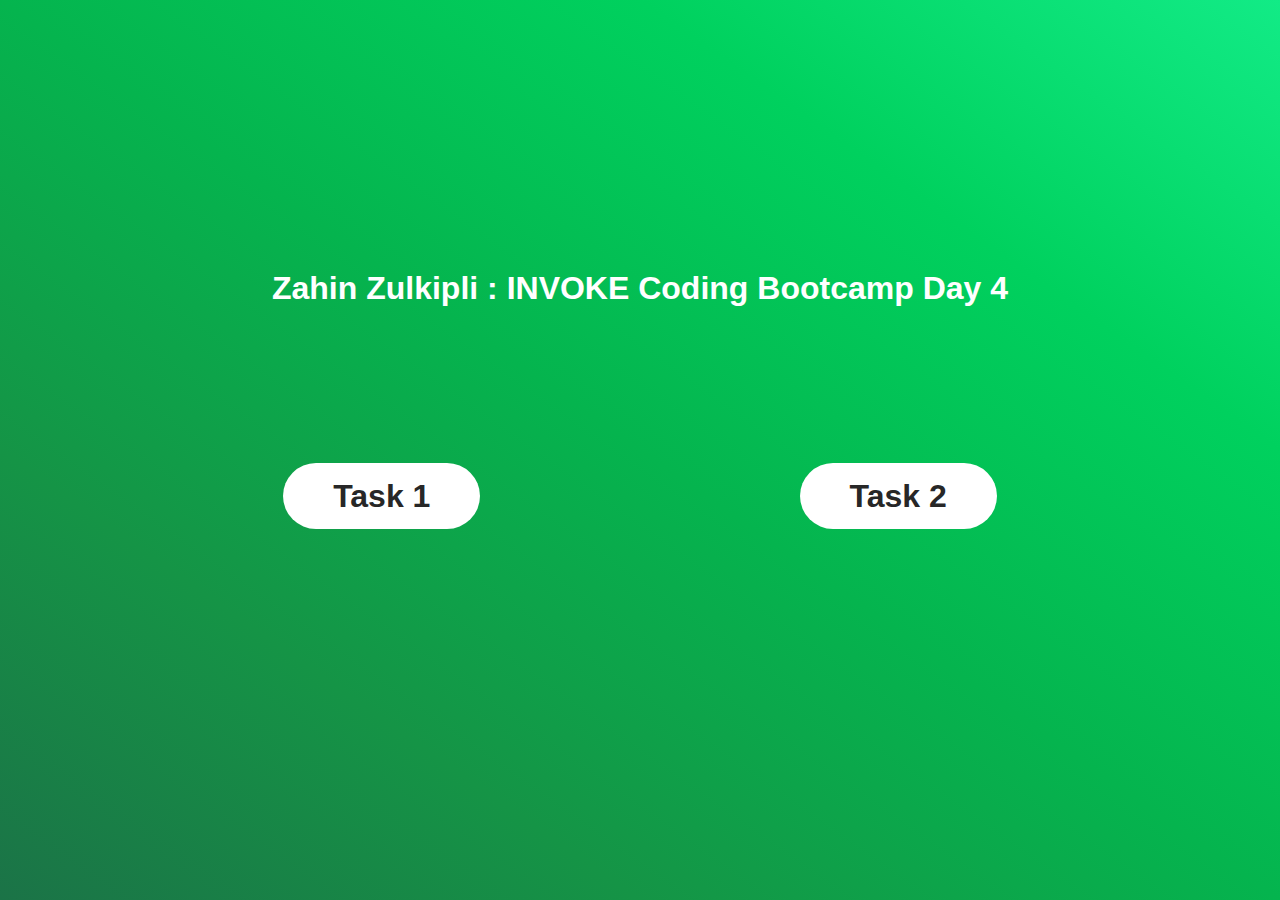
<file: index.html>
<!DOCTYPE html>
<html lang="en">
<head>
    <meta charset="UTF-8">
    <meta http-equiv="X-UA-Compatible" content="IE=edge">
    <meta name="viewport" content="width=device-width, initial-scale=1.0">
    <title>Day 4 INVOKE coding challenge</title>

    <style>
        * {
            margin: 0;
            padding: 0;
        }
        html, body {
            font-family: sans-serif;
            height: 100vh;
            width: 100vw;
            background-image: linear-gradient(to right top, #1b7347, #159446, #05b44e, #00d15e, #12eb86);
        }
        #container {
            height: auto;
            width: 100%;
            text-align: center;
        }
        .column-1, .column-2 {
            width: 40%;
            display: inline-block;
            padding-top: 19vh;
            box-sizing: border-box;
        }
        .link-header {
            text-decoration: none;
            font-size: 2rem;
            font-weight: 600;
            color: rgb(39, 39, 39);
            background-color: white;
            padding: 15px 50px;
            border-radius: 40px;
        }
        .my-name {
            padding-top: 30vh;
            color: white;
        }
    </style>

</head>
<body>
    <div id="container">
        <div class="my-name">
            <h1>Zahin Zulkipli : INVOKE Coding Bootcamp Day 4</h1>
        </div>
        <div class="column-1">
            <a href="landing1.html" class="link-header" target="blank">Task 1</a>
        </div>
        <div class="column-2">
            <a href="landing2.html" class="link-header" target="blank">Task 2</a>
        </div>
    </div>
</body>
</html>
</file>
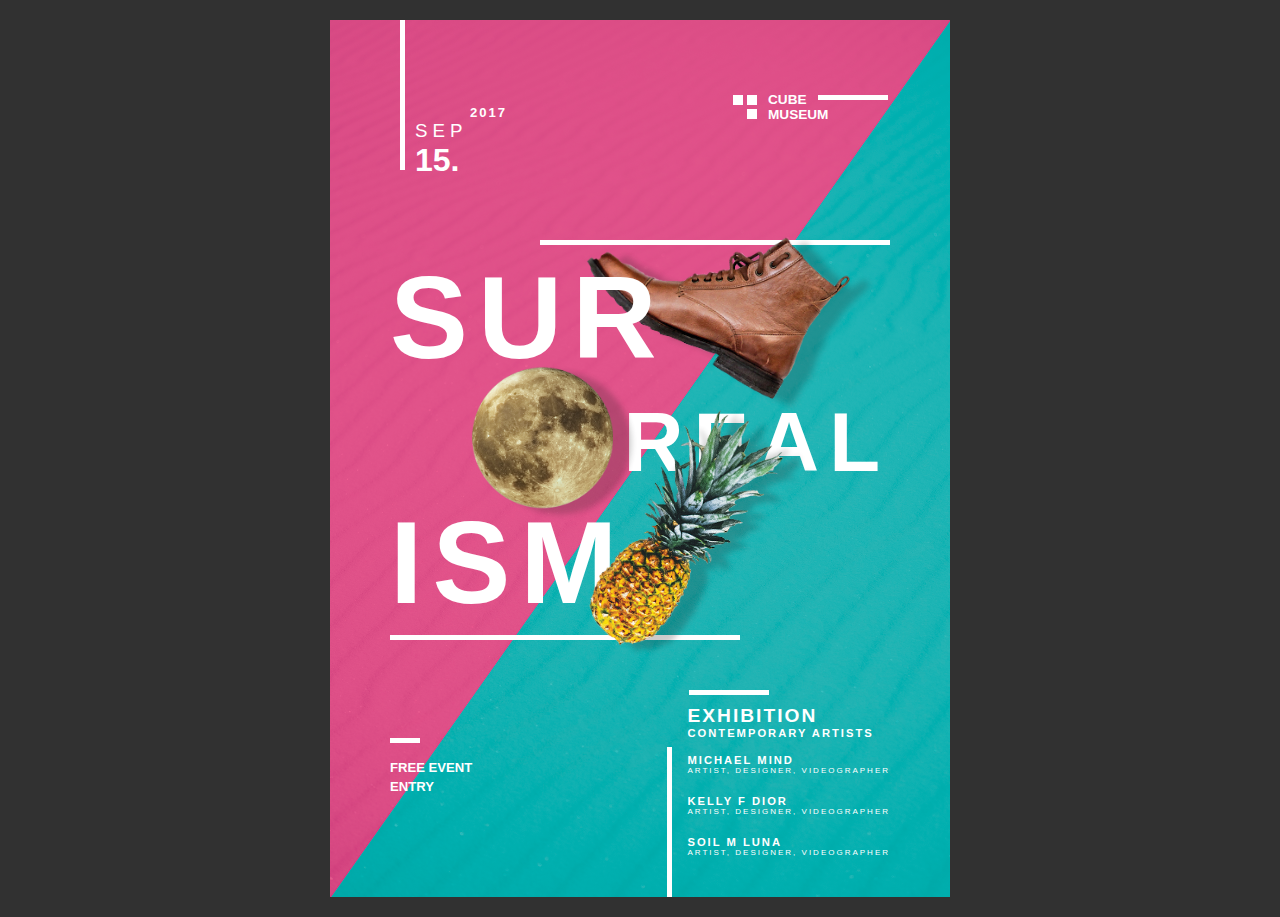
<file: animation.html>
<!DOCTYPE html>
<html lang="en">
<head>
    <meta charset="UTF-8">
    <meta http-equiv="X-UA-Compatible" content="IE=edge">
    <meta name="viewport" content="width=device-width, initial-scale=1.0">
    <title>Poster 2</title>

    <link rel="stylesheet" href="animation-styles.css">

</head>
<body>
    <div id="container">
        <div id="image-holder">

            <div id="element-middle">
                <div class="middle-white-bar-1"></div>
                <div class="middle-white-bar-2"></div>
                <h1 class="middle-text-1">SUR</h1>
                <h1 class="middle-text-2">REAL</h1>
                <h1 class="middle-text-3">ISM</h1>
                <img src="animation-assets/shoes.png" alt="image for middle element" class="middle-image-1">
                <img src="animation-assets/moon.png" alt="image for middle element" class="middle-image-2">
                <img src="animation-assets/pineapple.png" alt="image for middle element" class="middle-image-3">
            </div>

            <div id="element-top-left">
                <div class="top-left-white-bar"></div>
                <div class="top-left-text-1">
                    <h3>2017</h3>
                </div>
                <div class="top-left-text-2">
                    <h3>SEP</h3>
                    <h2>15.</h2>
                </div>
            </div>

            <div id="element-top-right">
                <div class="top-right-3-squares">
                    <div class="top-right-single-square-1"></div>
                    <div class="top-right-single-square-2"></div>
                    <div class="top-right-single-square-3"></div>
                </div>
                <div class="top-right-text">
                    <h3>CUBE</h3>
                    <h3>MUSEUM</h3>
                </div>
                <div class="top-right-white-bar"></div>
            </div>

            <div id="element-bottom-left">
                <div class="bottom-left-white-bar"></div>
                <div class="bottom-left-text">
                    <h3>FREE EVENT</h3>
                    <h3>ENTRY</h3>
                </div>
            </div>

            <div id="element-bottom-right">
                <div class="bottom-right-white-bar-1"></div>
                <div class="bottom-right-white-bar-2"></div>
                <div class="bottom-right-text">
                    <h2>EXHIBITION</h2>
                    <h3 class="subtitle">CONTEMPORARY ARTISTS</h3>
                    <h3>MICHAEL MIND</h3>
                    <p>ARTIST, DESIGNER, VIDEOGRAPHER</p>
                    <h3>KELLY F DIOR</h3>
                    <p>ARTIST, DESIGNER, VIDEOGRAPHER</p>
                    <h3>SOIL M LUNA</h3>
                    <p>ARTIST, DESIGNER, VIDEOGRAPHER</p>
                </div>
            </div>

        </div>
    </div>
</body>
</html>
</file>
<file: animation-styles.css>
* {
    margin: 0;
    padding: 0;
    font-family: Arial, Helvetica, sans-serif;
}

html, body {
    width: 100%;
    height: 800px;
    background-color: rgb(49, 49, 49);
}

#container {
    width: auto;
    height: auto;
    padding: 20px 0;
}

#image-holder {
    height: 877px;
    width: 620px;
    background-image: url(animation-assets/bg-2.png);
    background-size: contain;
    margin: auto;
    position: relative;
}

/* MIDDLE ELEMENT */

#element-middle {
    position: absolute;
    height: 400px;
    width: 500px;
    /* background-color: rgb(255, 0, 0); */
    top: 220px;
    left: 60px;
}

.middle-white-bar-1 {
    height: 5px;
    width: 350px;
    background-color: white;
    position: absolute;
    top: 0;
    right: 0;
    animation-name: whiteBarAnimate1;
    animation-duration: 3s;
    animation-iteration-count: infinite;
}
    @keyframes whiteBarAnimate1 {
        0% {
            width: 0;
        }
        50% {
            width: 350px;
        }
        100% {
            width: 0;
        }
    }

.middle-white-bar-2 {
    height: 5px;
    width: 350px;
    background-color: white;
    position: absolute;
    bottom: 0;
    left: 0;
    animation-name: whiteBarAnimate2;
    animation-duration: 3s;
    animation-iteration-count: infinite;
}
    @keyframes whiteBarAnimate2 {
        0% {
            width: 0;
        }
        50% {
            width: 350px;
        }
        100% {
            width: 0;
        }
    }

.middle-text-1 {
    position: absolute;
    color: white;
    font-size: 7.3rem;
    top: 10px;
    left: 0;
    letter-spacing: 10px;
    z-index: 10;
}
.middle-text-2 {
    position: absolute;
    color: white;
    font-size: 5.2rem;
    top: 155px;
    right: 0;
    letter-spacing: 10px;
}
.middle-text-3 {
    position: absolute;
    color: white;
    font-size: 7.3rem;
    bottom: 10px;
    left: 0;
    letter-spacing: 10px;
}

.middle-image-1 {
    position: absolute;
    width: 58%;
    top: -4px;
    left: 194px;
    z-index: 1;
    animation-name: animateImage;
    animation-duration: 3s;
    animation-iteration-count: infinite;
    animation-timing-function: cubic-bezier(0.23, 1, 0.320, 1);
}
    @keyframes animateImage {
        0% {
            transform: scale(0);
            /* opacity: 0; */
        }
        50% {
            transform: scale(100%);
            /* opacity: 1; */
        }
        100% {
            transform: scale(0);
            /* opacity: 0; */
        }
    }

.middle-image-2 {
    position: absolute;
    width: 33%;
    top: 126px;
    left: 82px;
    animation-name: animateImage;
    animation-duration: 3s;
    animation-iteration-count: infinite;
    animation-timing-function: cubic-bezier(0.23, 1, 0.320, 1);
    animation-delay: 500ms;
}

.middle-image-3 {
    position: absolute;
    width: 45%;
    bottom: -16px;
    right: 76px;
    animation-name: animateImage;
    animation-duration: 3s;
    animation-iteration-count: infinite;
    animation-timing-function: cubic-bezier(0.23, 1, 0.320, 1);
    animation-delay: 1s;
    animation-fill-mode: both;
}

/* TOP LEFT ELEMENT */

#element-top-left {
    height: 200px;
    width: 200px;
    /* background-color: yellow; */
    position: relative;
    top: 0;
    left: 70px;
}

.top-left-white-bar {
    height: 150px;
    width: 5px;
    background-color: white;
    position: absolute;
    top: 0;
    left: 0;
}

.top-left-text-1 {
    position: absolute;
    color: white;
    top: 85px;
    left: 70px;
    font-size: 0.7rem;
    letter-spacing: 2px;
}

.top-left-text-2 {
    position: absolute;
    color: white;
    top: 100px;
    left: 15px;
}

.top-left-text-2 h3 {
    font-weight: 100;
    letter-spacing: 5px;
}

.top-left-text-2 h2 {
    font-size: 2rem;
}

.top-left-text-1 h3 {
    font-weight: 800;
}

/* TOP RIGHT ELEMENT */

#element-top-right {
    width: 155px;
    height: 25px;
    /* background-color: blue; */
    position: absolute;
    top: 75px;
    right: 62px;
}

.top-right-3-squares {
    height: auto;
    width: auto;
    position: absolute;
}

.top-right-single-square-1 {
    height: 10px;
    width: 10px;
    background-color: white;
    position: absolute;
    top: 0px;
    left: 0px;
}
.top-right-single-square-2 {
    height: 10px;
    width: 10px;
    background-color: white;
    position: absolute;
    top: 0px;
    left: 14px;
}
.top-right-single-square-3 {
    height: 10px;
    width: 10px;
    background-color: white;
    position: absolute;
    top: 14px;
    left: 14px;
}

.top-right-text {
    position: absolute;
    top: -3.1px;
    left: 35px;
}

.top-right-text h3 {
    font-size: 0.85rem;
    color: white;
}

.top-right-white-bar {
    width: 70px;
    height: 5px;
    position: absolute;
    background-color: white;
    top: 0;
    right: 0
}

/* BOTTOM LEFT ELEMENT */

#element-bottom-left {
    position: absolute;
    bottom: 100px;
    left: 60px;
}

.bottom-left-white-bar {
    height: 5px;
    width: 30px;
    background-color: white;
    margin-bottom: 15px;
}

.bottom-left-text {
    color: white;
    font-size: 0.7rem;
    line-height: 1.5;
}

/* BOTTOM RIGHT */

#element-bottom-right {
    position: absolute;
    bottom: 0;
    right: 0;
    /* background-color: blue; */
}

.bottom-right-white-bar-1 {
    width: 5px;
    height: 150px;
    background-color: white;
    position: absolute;
    bottom: 0;
}

.bottom-right-white-bar-2 {
    width: 80px;
    height: 5px;
    background-color: white;
    position: absolute;
    top: 0;
    left: 22px;
}

.bottom-right-text {
    padding: 15px 60px 20px 20px;
    color: white;
    letter-spacing: 2px;
}

.bottom-right-text h2{
    font-size: 1.2rem;
}

.bottom-right-text h3{
    font-size: 0.7rem;
}

.bottom-right-text p{
    font-size: 0.5rem;
    padding-bottom: 20px;
}

.subtitle {
    padding-bottom: 15px;
}
</file>
